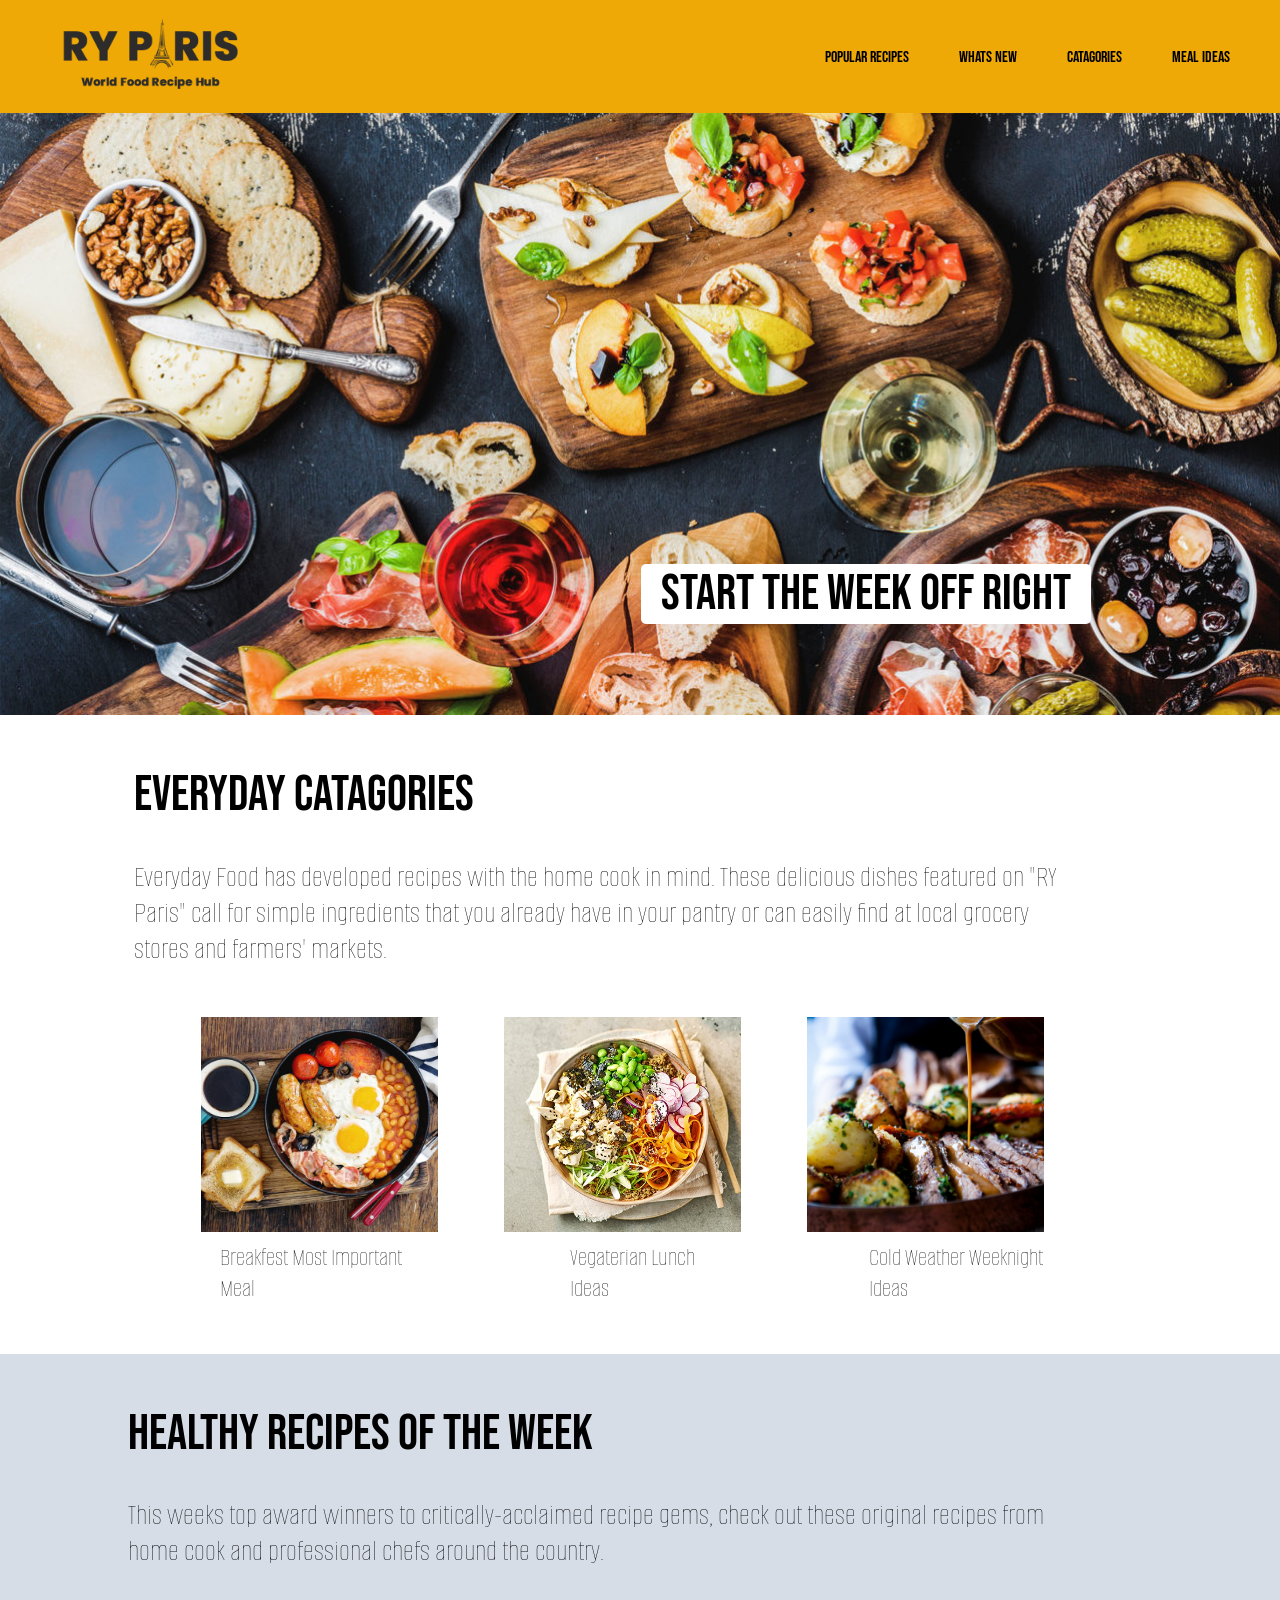
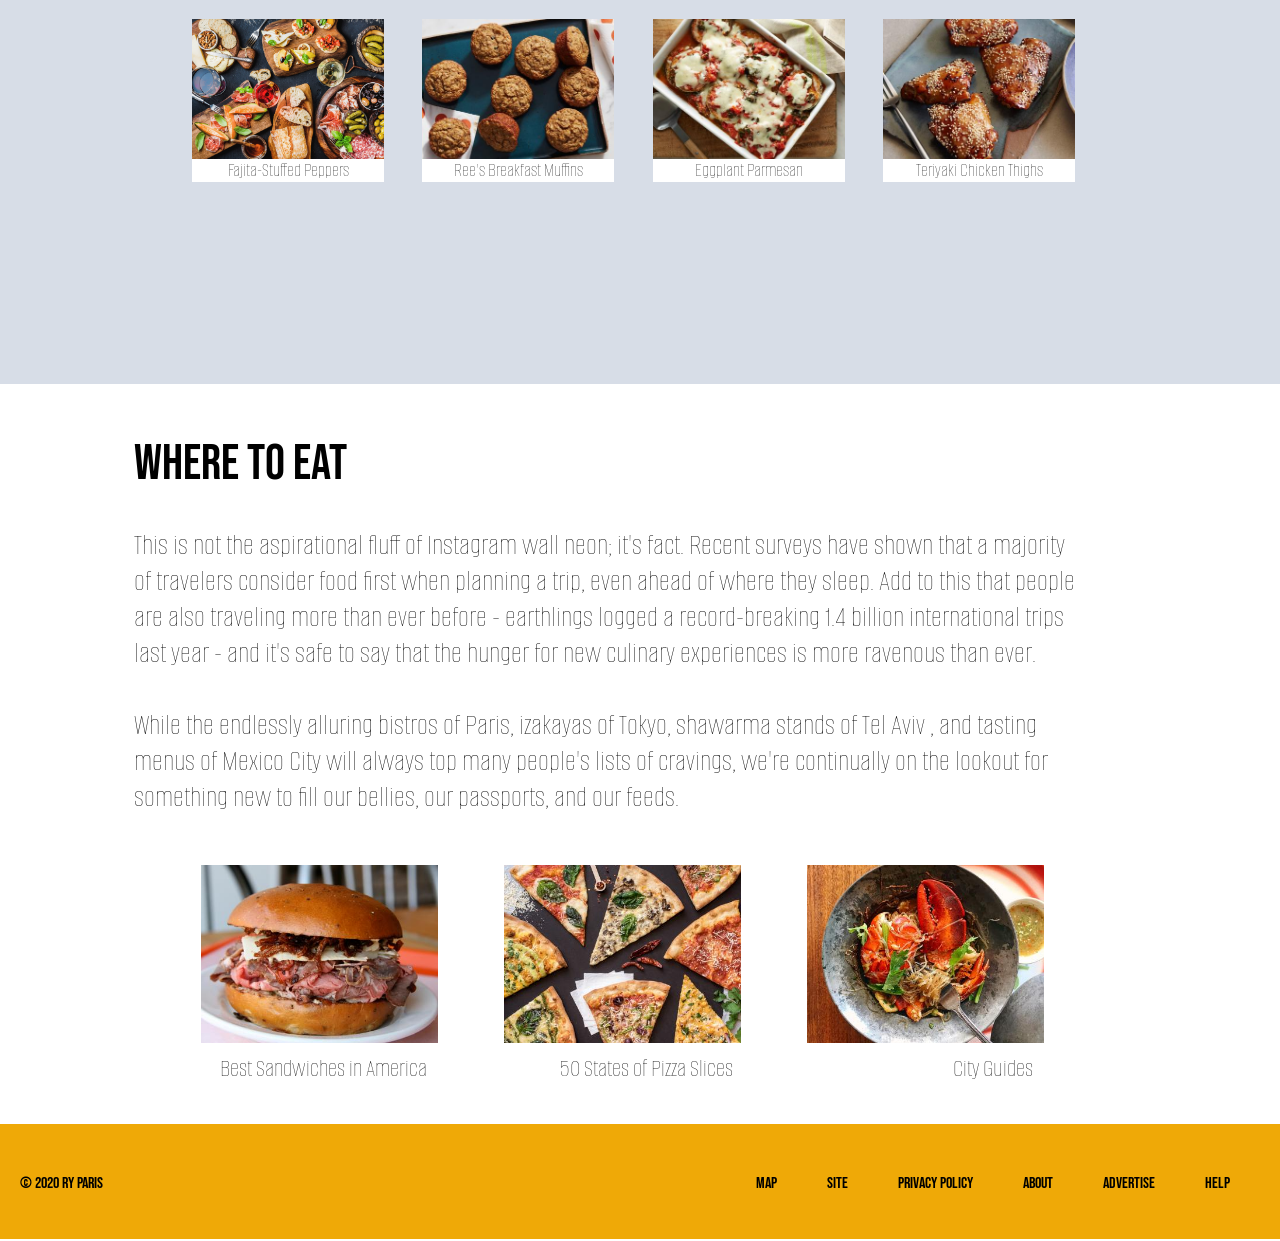
<file: index.html>
<!DOCTYPE html>
<html lang="en">
<head>
    <meta charset="UTF-8">
    <meta name="viewport" content="width=device-width, initial-scale=1.0">
    <title>Ry Paris Homepage</title>
    <link rel="stylesheet" href="css/stylesu.css">
    <link rel="preconnect" href="https://fonts.googleapis.com">
    <link rel="preconnect" href="https://fonts.gstatic.com" crossorigin>
    <link href="https://fonts.googleapis.com/css2?family=Bebas+Neue&family=Inter:ital,opsz,wght@0,14..32,100..900;1,14..32,100..900&family=Libertinus+Sans:ital,wght@0,400;0,700;1,400&family=Noto+Sans+Duployan:wght@400;700&family=Open+Sans:ital,wght@0,300..800;1,300..800&display=swap" rel="stylesheet">
    <link href="https://fonts.googleapis.com/css2?family=Alumni+Sans+Pinstripe:ital@0;1&family=Bebas+Neue&family=Inter:ital,opsz,wght@0,14..32,100..900;1,14..32,100..900&family=Libertinus+Sans:ital,wght@0,400;0,700;1,400&family=Noto+Sans+Duployan:wght@400;700&family=Open+Sans:ital,wght@0,300..800;1,300..800&display=swap" rel="stylesheet">
</head>
<body>
    <div id="topperay">
        <img src="images/ryparis-logo.png" id="logo" onclick="hp()">
        <a class="opts" href="#">Meal Ideas</a>
        <a class="opts" href="#">Catagories</a>
        <a class="opts" href="#">Whats New</a>
        <a class="opts" href="#" onclick="rp()">Popular Recipes</a>
    </div>
    <div id="hp1">
        <div id="tb1">Start The Week Off Right</div>
    </div>
    <h1 class="titlee">Everyday Catagories</h1>
    <div class="bone">
        <p1 class="paraa">Everyday Food has developed recipes with the home cook in mind. These delicious dishes featured
        on "RY Paris" call for simple ingredients that you already have in your pantry or can easily find at
        local grocery stores and farmers' markets.</p1>
        <div class="contain">
            <img class="ime" src="images/EC1.jpg">
            <img class="ime" src="images/EC2.jpg">
            <img class="ime" src="images/EC3.jpg">
        </div>
        <div class="contain">
            <p1 class="capt">Breakfest Most Important Meal</p1>
            <p1 class="capt" id="cap2">Vegaterian Lunch Ideas</p1>
            <p1 class="capt" id="cap3">Cold Weather Weeknight Ideas</p1>
        </div>
    </div>
    <div id="sec2">
        <h1 class="titlee" id="t2">Healthy Recipes Of The Week</h1>
        <div class="bone">
        <p1 class="paraa">This weeks top award winners to critically-acclaimed recipe gems, check out these original recipes
        from home cook and professional chefs around the country.</p1>
        </div>
        <div class="contain">
            <img class="ime2" id="fourimei" src="images/hp1.jpg">
            <img class="ime2" src="images/hp2.jpeg">
            <img class="ime2" src="images/hp3.jpeg">
            <img class="ime2" src="images/hp4.jpeg">
        </div>
        <div class="contain">
            <h1 class="whtcapt" id="onewc">Fajita-Stuffed Peppers</h1>
            <h1 class="whtcapt">Ree's Breakfast Muffins</h1>
            <h1 class="whtcapt">Eggplant Parmesan</h1>
            <h1 class="whtcapt">Teriyaki Chicken Thighs</h1>
        </div>
    </div>
    <h1 class="titlee">Where to Eat</h1>
    <div class="bone">
        <p1 class="paraa">This is not the aspirational fluff of Instagram wall
             neon; it's fact. Recent surveys have shown that a majority of travelers
              consider food first when planning a trip, even ahead of where they sleep.
               Add to this that people are also traveling more than ever before - earthlings
                logged a record-breaking 1.4 billion international trips last year - and it's 
                safe to say that the hunger for new culinary experiences
                is more ravenous than ever.<br><br>
            While the endlessly alluring bistros of Paris, izakayas of Tokyo, shawarma stands of Tel Aviv
            , and tasting menus of Mexico City will always top many people's lists of cravings,
             we're continually on the
            lookout for something new to fill our bellies, our passports, and our feeds.</p1>
        <div class="contain">
            <img class="ime" src="images/wte1.jpeg">
            <img class="ime" src="images/wte2.jpeg">
            <img class="ime" src="images/wte3.jpeg">
        </div>
        <div class="contain">
            <p1 class="capt">Best Sandwiches in America</p1>
            <p1 class="capt" id="cap2">50 States of Pizza Slices</p1>
            <p1 class="capt" id="cap13">City Guides</p1>
        </div>
    </div>
    <div id="bottomay">
        <a class="opts2" href="#">© 2020 RY PARIS</a>
        <a class="opts" href="#">Help</a>
        <a class="opts" href="#">Advertise</a>
        <a class="opts" href="#">About</a>
        <a class="opts" href="#">Privacy Policy</a>
        <a class="opts" href="#">Site</a>
        <a class="opts" href="#">Map</a>
    </div>
    <script>
        function hp(){
            window.location.href = "index.html";
        }
        function rp(){
            window.location.href = "recipe.html";
        }
    </script>
</body>
</html>
</file>
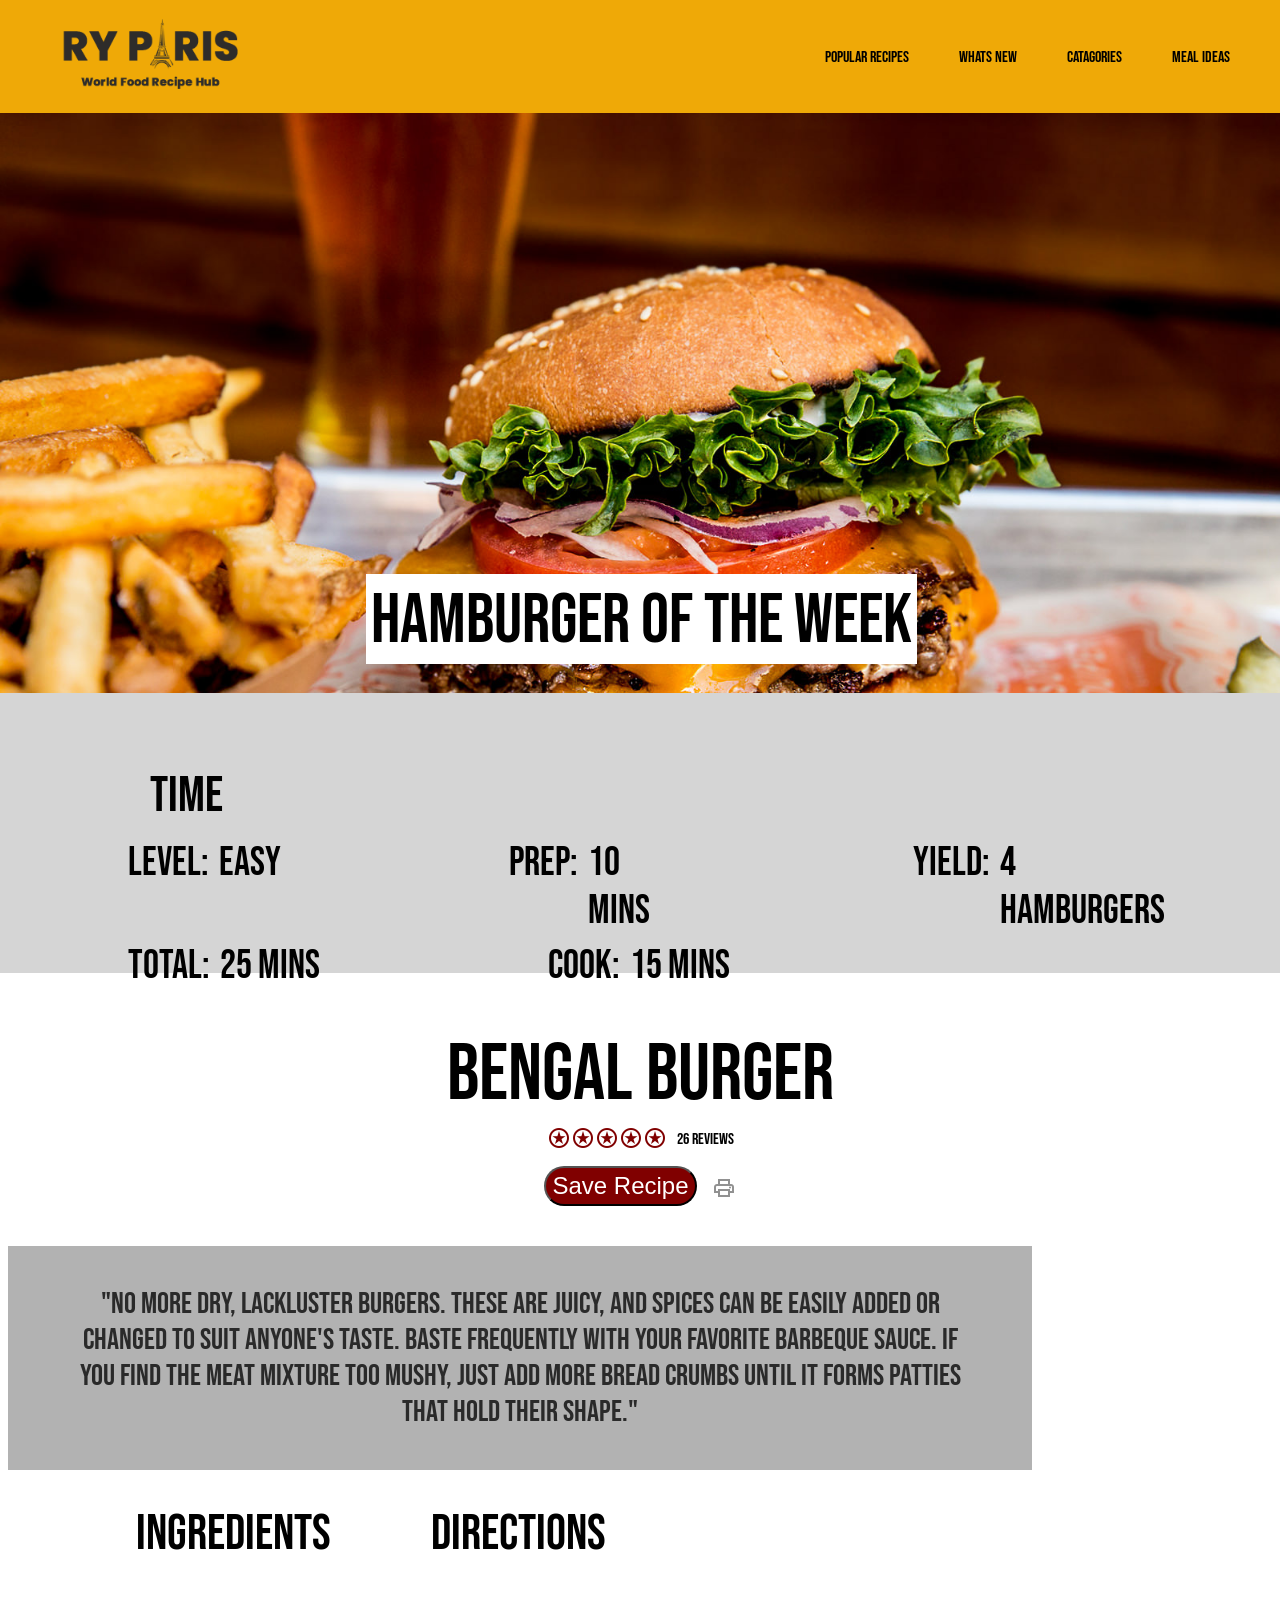
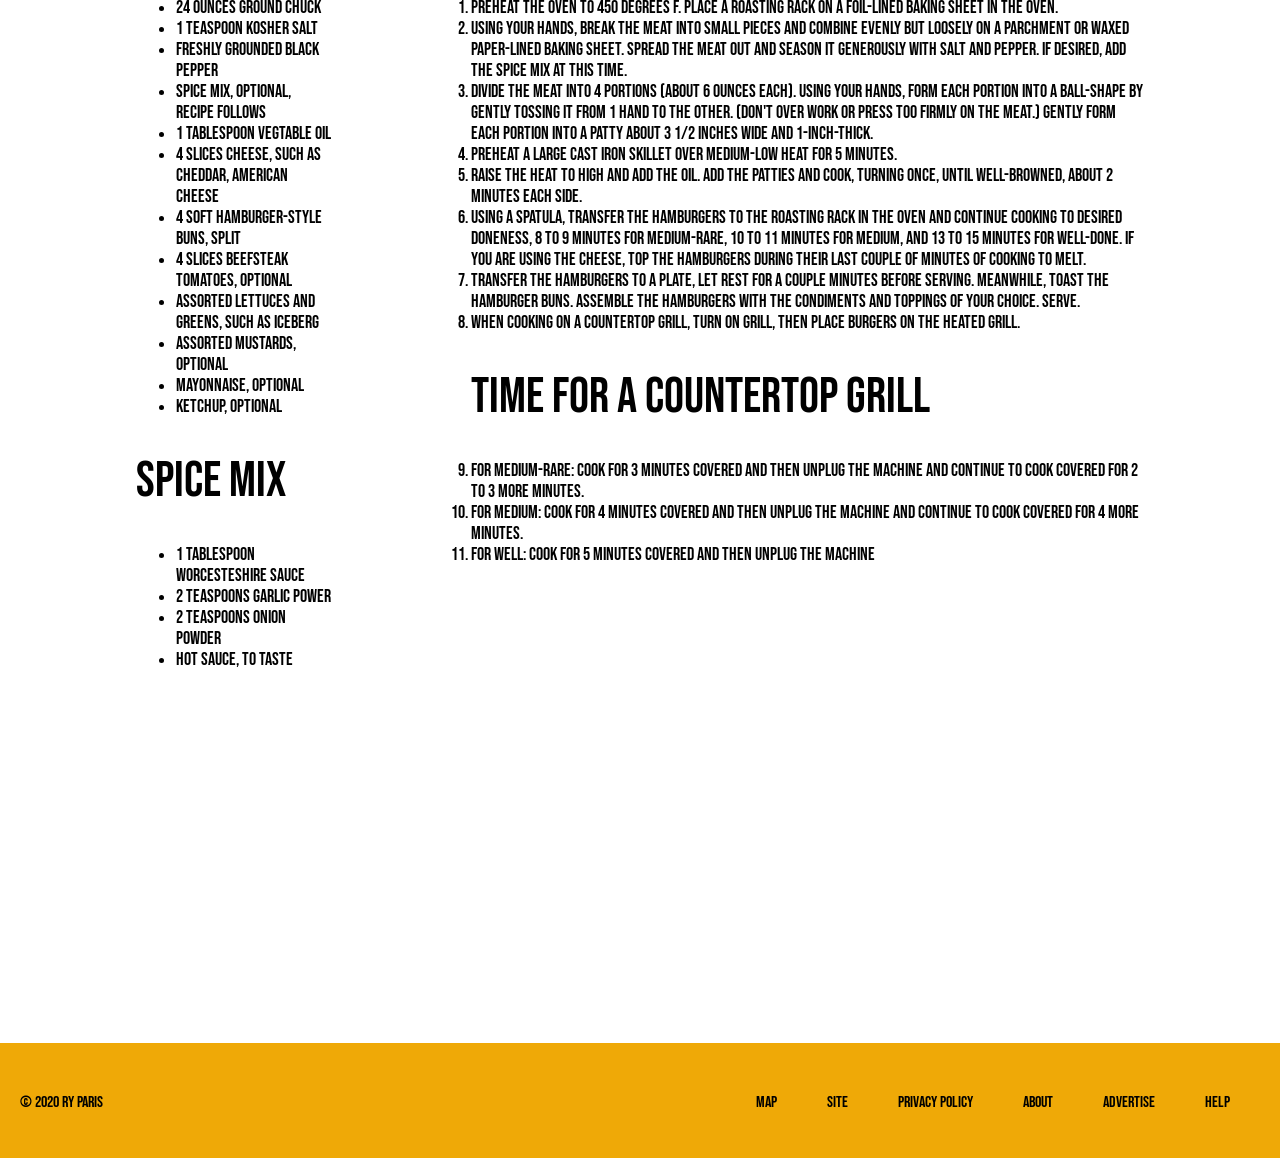
<file: recipe.html>
<!DOCTYPE html>
<html lang="en">
<head>
    <meta charset="UTF-8">
    <meta name="viewport" content="width=device-width, initial-scale=1.0">
    <link rel="stylesheet" href="css/stylesu.css">
    <link rel="preconnect" href="https://fonts.googleapis.com">
    <link rel="preconnect" href="https://fonts.gstatic.com" crossorigin>
    <link href="https://fonts.googleapis.com/css2?family=Bebas+Neue&family=Inter:ital,opsz,wght@0,14..32,100..900;1,14..32,100..900&family=Libertinus+Sans:ital,wght@0,400;0,700;1,400&family=Noto+Sans+Duployan:wght@400;700&family=Open+Sans:ital,wght@0,300..800;1,300..800&display=swap" rel="stylesheet">
    <link href="https://fonts.googleapis.com/css2?family=Alumni+Sans+Pinstripe:ital@0;1&family=Bebas+Neue&family=Inter:ital,opsz,wght@0,14..32,100..900;1,14..32,100..900&family=Libertinus+Sans:ital,wght@0,400;0,700;1,400&family=Noto+Sans+Duployan:wght@400;700&family=Open+Sans:ital,wght@0,300..800;1,300..800&display=swap" rel="stylesheet">
    <link href="https://fonts.googleapis.com/css2?family=Material+Symbols+Outlined" rel="stylesheet" />
    <title>Ry Paris Recipe Page</title>
</head>
<body>
    <div id="topperay">
        <img src="images/ryparis-logo.png" id="logo" onclick="hp()">
        <a class="opts" href="#">Meal Ideas</a>
        <a class="opts" href="#">Catagories</a>
        <a class="opts" href="#">Whats New</a>
        <a class="opts" href="#" onclick="rp()">Popular Recipes</a>
    </div>
    <div id="bphead">
        <div id="bphtitle">
            Hamburger Of The Week
        </div>
    </div>
    <div id="secone">
        <h1 id="seconet">
            <h1 id="titlerp">Time</h1>
            <div class="containrow">
            <h1 class="timecap">Level:</h1>
            <h1 class="timecaptwo">Easy</h1>
            <h1 class="timecap">Prep:</h1>
            <h1 class="timecaptwo">10 Mins</h1>
            <h1 class="timecap">Yield:</h1>
            <h1 class="timecaptwo">4 Hamburgers</h1>
            </div>
            <div class="containrow">
            <h1 class="timecap">Total:</h1>
            <h1 class="timecaptwo">25 Mins</h1>
            <h1 class="timecap">Cook:</h1>
            <h1 class="timecaptwo">15 Mins</h1>
            </div>
        </h1>
    </div>
    <div class="sectwo">
    <h1 id="bburger">
            Bengal Burger
    </h1>
    <div class="containrow">
        <span class="material-symbols-outlined star">
        stars
        </span>
        <span class="material-symbols-outlined star">
        stars
        </span>
        <span class="material-symbols-outlined star">
        stars
        </span>
        <span class="material-symbols-outlined star">
        stars
        </span>
        <span class="material-symbols-outlined star">
        stars
        </span>
        <p1 id="rv">26 Reviews</p1>
    </div>
    <div class="containrow" id="auth">
        <button id="sbut">Save Recipe</button>
        <span class="material-symbols-outlined print">
        print
        </span>
    </div>
    </div>

    <div class="graybox">
        <p1 id="gbtext">
            "No more dry, lackluster burgers. These are juicy,
             and spices can be easily added or changed to suit
              anyone's taste. Baste frequently with your favorite
               barbeque sauce. If you find the meat mixture too mushy,
                just add more bread crumbs until
                it forms patties that hold their shape."
        </p1>
    </div>

    <div class="rcperow">
        <div class="rcpecol1">
            <h1 class="rcpetitle">Ingredients</h1>
            <ul>
                <li>24 ounces ground chuck</li>
                <li>1 teaspoon kosher salt</li>
                <li>Freshly grounded black pepper</li>
                <li>Spice Mix, optional, recipe follows</li>
                <li>1 tablespoon vegtable oil</li>
                <li>4 slices cheese, such as Cheddar, American cheese</li>
                <li>4 soft hamburger-style buns, split</li>
                <li>4 slices beefsteak tomatoes, optional</li>
                <li>Assorted lettuces and greens, such as iceberg</li>
                <li>Assorted mustards, optional</li>
                <li>Mayonnaise, optional</li>
                <li>Ketchup, optional</li>
            </ul>
            <h1 class="rcpetitle">Spice Mix</h1>
            <ul>
                <li>1 tablespoon Worcesteshire sauce</li>
                <li>2 teaspoons garlic power</li>
                <li>2 teaspoons onion powder</li>
                <li>Hot Sauce, to taste</li>
            </ul>
        </div>
        <div class="rcpecol2">
            <h1 class="rcpetitle">Directions</h1>
            <ol>
                <li>Preheat the oven to 450 degrees F. Place a roasting rack on a foil-lined baking sheet in the oven.</li>
                <li>Using your hands, break the meat into small pieces and combine evenly but loosely on a parchment or waxed paper-lined baking sheet. Spread the meat out and season it generously with salt and pepper. If desired, add the spice mix at this time.</li>
                <li>Divide the meat into 4 portions (about 6 ounces each). Using your hands, form each portion into a ball-shape by gently tossing it from 1 hand to the other. (Don't over work or press too firmly on the meat.) Gently form each portion into a patty about 3 1/2 inches wide and 1-inch-thick.</li>
                <li>Preheat a large cast iron skillet over medium-low heat for 5 minutes.</li>
                <li>Raise the heat to high and add the oil. Add the patties and cook, turning once, until well-browned, about 2 minutes each side.</li>
                <li>Using a spatula, transfer the hamburgers to the roasting rack in the oven and continue cooking to desired doneness, 8 to 9 minutes for medium-rare, 10 to 11 minutes for medium, and 13 to 15 minutes for well-done. If you are using the cheese, top the hamburgers during their last couple of minutes of cooking to melt.</li>
                <li>Transfer the hamburgers to a plate, let rest for a couple minutes before serving. Meanwhile, toast the hamburger buns. Assemble the hamburgers with the condiments and toppings of your choice. Serve.</li>
                <li>When cooking on a countertop grill, turn on grill, then place burgers on the heated grill.</li>
                <h1 class="rcpetitle">Time for a countertop grill</h1>
                <li>For Medium-Rare: Cook for 3 minutes covered and then unplug the machine and continue to cook covered for 2 to 3 more minutes.</li>
                <li>For Medium: Cook for 4 minutes covered and then unplug the machine and continue to cook covered for 4 more minutes.</li>
                <li>For Well: Cook for 5 minutes covered and then unplug the machine</li>
            </ol>
        </div>
    </div>

    <div class="vidcontain">
    <iframe class="vid" width="560" height="315" src="https://www.youtube.com/embed/_6BrRB8VCvo?si=a0e5HNvtT5acxI5X" title="YouTube video player" frameborder="0" allow="accelerometer; autoplay; clipboard-write; encrypted-media; gyroscope; picture-in-picture; web-share" referrerpolicy="strict-origin-when-cross-origin" allowfullscreen></iframe>
    </div>


        <div id="bottomay">
        <a class="opts2" href="#">© 2020 RY PARIS</a>
        <a class="opts" href="#">Help</a>
        <a class="opts" href="#">Advertise</a>
        <a class="opts" href="#">About</a>
        <a class="opts" href="#">Privacy Policy</a>
        <a class="opts" href="#">Site</a>
        <a class="opts" href="#">Map</a>
    </div>

    <script>
        function hp(){
            window.location.href = "index.html";
        }
        function rp(){
            window.location.href = "recipe.html";
        }
    </script>

</body>
</html>
</file>
<file: css/stylesu.css>
#topperay{
    width: 100vw;
    height: 115px;
    background-color: rgb(239, 169, 7);
    margin-top: -10px;
    margin-left: -8px;
    min-width: 732px;
}
#logo{
    width: 200px;
    height: auto;
    margin: 17px;
    margin-left: 50px;
}
.opts{
    float: right;
    margin-top: 50px;
    margin-right: 50px;
    text-decoration: none;
    color: #000000;
    font-family: "Bebas Neue", sans-serif;
    font-weight: 400;
    font-style: normal;
}
#hp1{
    background-image: url("../images/hp1.jpg");
    width: 100vw;
    height: 600px;
    background-size: cover;
    margin-left: -8px;
    min-width: 732px;
    padding: 1px;
}
#tb1{
    height: auto;
    width: 450px;
    background-color: #ffffff;
    font-family: "Bebas Neue", sans-serif;
    font-weight: 400;
    font-style: normal;
    position: relative;
    font-size: 50px;
    margin-left: 50vw;
    margin-top: 50vh;
    text-align: center;
    position: relative;
    border-radius: 5px;
}
.titlee{
    margin-left: 10%;
    margin-top: 50px;
    font-family: "Bebas Neue", sans-serif;
    font-weight: 400;
    font-style: bold;
    font-size: 50px;
}
.paraa{
    font-family: "Alumni Sans Pinstripe", sans-serif;
    font-weight: 400;
    font-style: normal;
    font-size: 30px;
}
.bone{
    width: 75%;
    min-width: 570px;
    margin-left: 10%;
    padding-left: 0px;
}
.contain{
    display: flex;
}
.ime{
    width: 25%;
    object-fit: cover;
    margin-left:7%;
    margin-top: 50px;
}
.capt{
    font-family: "Alumni Sans Pinstripe", sans-serif;
    font-weight: 400;
    font-style: normal;
    font-size: 25px;
    margin-top: 10px;
    margin-left:9%;
    margin-bottom: 50px;
}
#cap2{
    margin-left: 14%;
}
#cap3{
    margin-left: 14%;
}
#sec2{
    display: flex;
    width: 100vw;
    height: 70vh;
    background-color: #d7dde7;
    margin-left: -8px;
    flex-direction: column;
}
#t2{
    margin-top: 50px;
}
.ime2{
    width: 15%;
    object-fit: cover;
    margin-left:3%;
    margin-top: 50px;
}
#fourimei, #onewc{
    margin-left: 15%;
}
.whtcapt{
    width: 15%;
    object-fit: cover;
    margin-left:3%;
    height: auto;
    background-color: #ffffff;
    margin-top: -5px;
    font-size: 1.5vw;
    text-align: center;
    font-family: "Alumni Sans Pinstripe", sans-serif;
    font-weight: 400;
    font-style: normal;
}
#sec3contain{
    margin-left: 10vw;
    margin-right: 10vw;
}
.ime3{
    width: 20%;
    object-fit: cover;
    margin-left:7%;
    margin-top: 50px;
}
#cap12{
    margin-left: 5vw;
}
#cap13{
    display: flex;
    margin-left: 220px;
}
.capt3{
    font-family: "Alumni Sans Pinstripe", sans-serif;
    font-weight: 400;
    font-style: normal;
    font-size: 25px;
    margin-top: 10px;
    margin-left: 9%;
    margin-bottom: 50px;
}
#bottomay{
    width: 100vw;
    height: 115px;
    background-color: rgb(239, 169, 7);
    margin-top: -10px;
    margin-left: -8px;
    min-width: 732px;
    margin-bottom: -10px;
}
.opts2{
   float: left;
   margin-left: 20px;
    margin-top: 50px;
    margin-right: 50px;
    text-decoration: none;
    color: #000000;
    font-family: "Bebas Neue", sans-serif;
    font-weight: 400;
    font-style: normal;
}
#bdr{
   margin-left: 45vw;
}
#bphead{
    background-image: url("../images/bp1.jpg");
    width: 100vw;
    height: 600px;
    background-size: cover;
    margin-left: -8px;
    min-width: 732px;
    padding: 1px;
    display: flex;
    justify-content: center;
    align-items: flex-end;
}
#bphtitle{
    justify-content: center;
    font-size: 30px;
    background-color: #ffffff;
    padding: 5px;
    width: fit-content;
    height: 80px;
    margin-bottom: 50px;
    font-family: "Bebas Neue", sans-serif;
    font-weight: 400;
    font-style: normal;

    font-size: 70px;
}
#secone{
    width: 100vw;
    height: 280px;
    background-color: #d5d5d5;
    margin-left: -8px;
    min-width: 732px;
    margin-top: -22px;
    display: flex;
    flex-direction: column;
}
#titlerp{
    font-family: "Bebas Neue", sans-serif;
    font-weight: 400;
    font-style: normal;
    margin-left: 150px;
    margin-top: 30px;
    font-size: 50px;
}
.timecap{
    font-size: 40px;
    font-family: "Bebas Neue", sans-serif;
    font-weight: 400;
    font-style: bold;
    margin-left: 10%;
    margin-top: -20px;
}
.containrow{
    display: flex;
    flex-direction: row;
}
.timecaptwo{
    margin-top: -20px;
    font-size: 40px;
    font-family: "Bebas Neue", sans-serif;
    font-weight: 400;
    font-style: normal;
    margin-left: 10px;
    margin-right: 100px;
}
#bburger{
    justify-content: center;
    font-family: "Bebas Neue", sans-serif;
    font-weight: 400;
    font-style: normal;
    font-size: 80px;
    justify-self: center;
}
.sectwo{
    display: flex;
  flex-direction: column;
  align-items: center;
}
.star{
    margin-top: -50px;
    color: rgb(128, 0, 0);
}
#rv{
    font-family: "Bebas Neue", sans-serif;
    font-weight: 400;
    font-style: normal;
    margin-top: -46px;
    margin-left: 10px;
}
#sbut{
    width: fit-content;
    height: 40px;
    font-size: 24px;
    border-radius: 40px;
    margin-top: -10px;
    background-color: rgb(128, 0, 0);
    color: #ffffff;
}
.print{
    color: rgb(145, 145, 145);
    margin-left: 15px;
}
.graybox{
    display: flex;
    width: 80vw;
    height: fit;
    background-color: rgb(178, 178, 178);
    justify-self: center;
    margin-top: 40px;
    justify-content: center;
    text-align: center;
    align-items: center;
}
#gbtext{
    font-family: "Bebas Neue", sans-serif;
    font-weight: 400;
    font-style: normal;
    font-size: 30px;
    color: #2a2a2a;
    margin-left: 20px;
    margin-right: 20px;
    padding: 40px;
}
.rcperow{
    display: flex;
    flex-direction: row;
    margin-left: 10vw;
    margin-bottom: 30px;
}
.rcpetitle{
    font-family: "Bebas Neue", sans-serif;
    font-weight: 400;
    font-style: normal;
    font-size: 50px;
}
ul, ol{
    font-family: "Bebas Neue", sans-serif;
    font-weight: 400;
    font-style: normal;
    font-size: 18px;
}
.rcpecol2{
    margin-left: 100px;
    margin-right: 10vw;
}
.vid{
    justify-self: center;
}
.vidcontain{
    display: flex;
    justify-content: center;
    margin-bottom: 20px;
}
</file>
